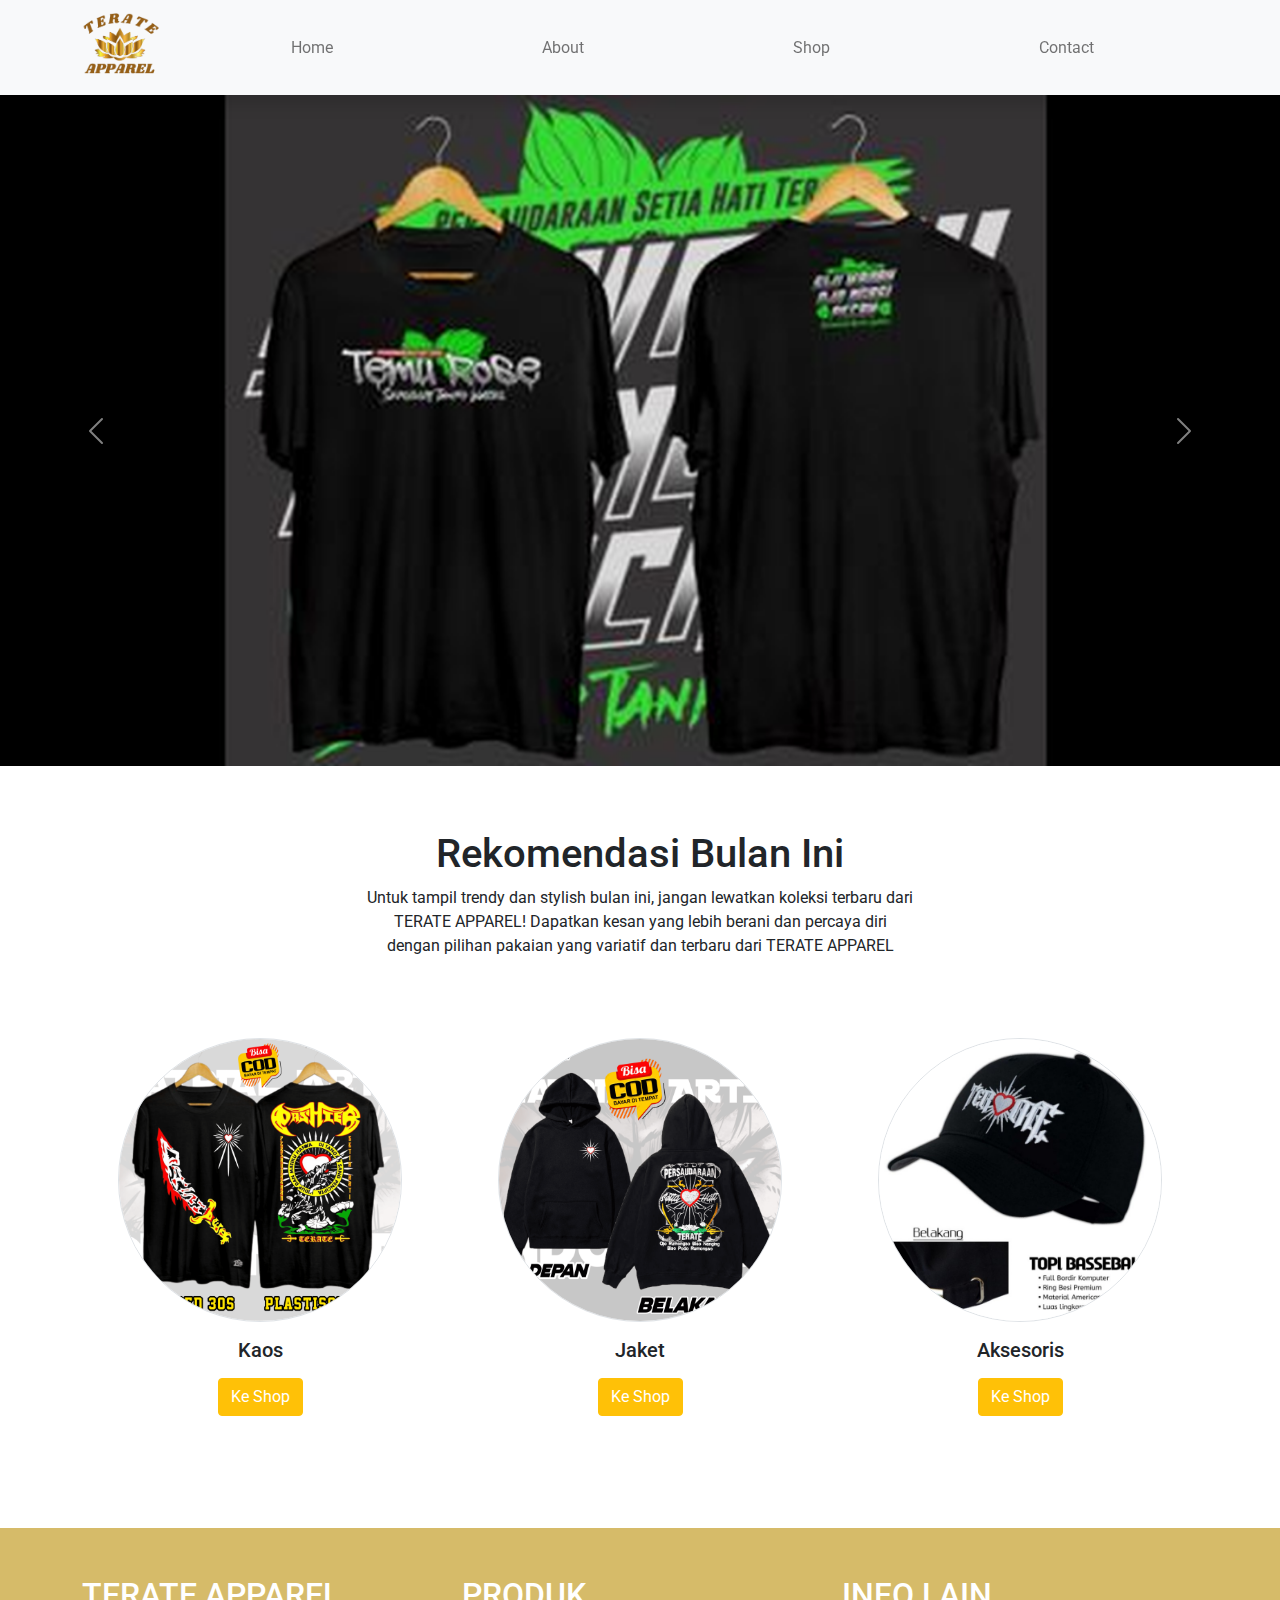
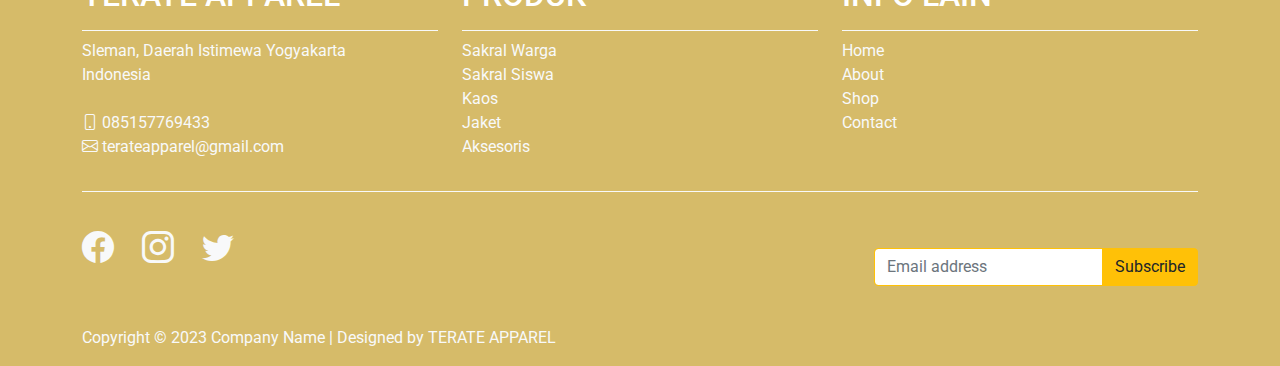
<file: index.html>
<!DOCTYPE html>
<html>
<head>
<meta charset="utf-8">
<meta name="description" content="">
<meta name="viewport" content="width=device-width, initial-scale=1">

<!-- CSS -->
<link rel="stylesheet" href="css/bootstrap.css">
<link rel="stylesheet" href="css/bootstrap.min.css">
<link rel="stylesheet" href="https://cdn.jsdelivr.net/npm/bootstrap-icons@1.10.5/font/bootstrap-icons.css">
<link rel="stylesheet" href="css/style.css">

<title>TERATE APPAREL</title>
</head>
<body>
<!-- Header -->
<nav class="navbar navbar-expand-lg navbar-light shadow sticky-top bg-light">
    <div class="container navbar-nav d-flex justify-content-between">
        <a class="navbar-brand text-success logo h1 align-self-center" href="index.html">
            <img src="img/terate-logo2.png" style="width: 100px;" alt="">
        </a>
        <button class="navbar-toggler" type="button" data-bs-toggle="collapse" data-bs-target="#navbar" aria-controls="navbarNavDarkDropdown" aria-expanded="false" aria-label="Toggle navigation">
            <span class="navbar-toggler-icon"></span>
        </button>
        <div class="align-self-center collapse navbar-collapse flex-fill  d-lg-flex justify-content-lg-between" id="navbar">
            <div class="flex-fill">
                <ul class="nav navbar-nav justify-content-center nav-fill">
                    <li class="nav-item">
                        <a class="nav-link" href="#">Home</a>
                    </li>
                    <li class="nav-item">
                        <a class="nav-link" href="about.html">About</a>
                    </li>
                    <li class="nav-item">
                        <a class="nav-link" href="shop.html">Shop</a>
                    </li>
                    <li class="nav-item">
                        <a class="nav-link" href="contact.html">Contact</a>
                    </li>
                </ul>
            </div>
            <div class="navbar-nav align-self-center d-flex">
                <div class="d-lg-none flex-sm-fill mt-3 mb-4 col-7 col-sm-auto pr-3">
                    <div class="input-group">
                        <input type="text" class="form-control" id="inputMobileSearch" placeholder="Search ...">
                        <div class="input-group-text">
                            <i class="fa fa-fw fa-search"></i>
                        </div>
                    </div>
                </div>
                <a class="nav-icon d-none d-lg-inline" href="#" data-bs-toggle="modal" data-bs-target="#templatemo_search">
                    <i class="fa fa-fw fa-search text-dark mr-2"></i>
                </a>
                <a class="nav-icon position-relative text-decoration-none" href="#">
                    <i class="fa fa-fw fa-cart-arrow-down text-dark mr-1"></i>
                </a>
            </div>
        </div>
    </div>
</nav>
<!-- End Header -->
<!-- Carousel -->
<div id="carouselExampleControls" class="carousel slide" data-bs-ride="carousel">
    <div class="carousel-inner">
      <div class="carousel-item active">
        <img src="img/silde1.png" class="d-block w-100" alt="...">
      </div>
      <div class="carousel-item">
        <img src="img/silde2.png" class="d-block w-100" alt="...">
      </div>
      <div class="carousel-item">
        <img src="img/slide3.png" class="d-block w-100" alt="...">
      </div>
    </div>
    <button class="carousel-control-prev" type="button" data-bs-target="#carouselExampleControls" data-bs-slide="prev">
      <span class="carousel-control-prev-icon" aria-hidden="true"></span>
      <span class="visually-hidden">Previous</span>
    </button>
    <button class="carousel-control-next" type="button" data-bs-target="#carouselExampleControls" data-bs-slide="next">
      <span class="carousel-control-next-icon" aria-hidden="true"></span>
      <span class="visually-hidden">Next</span>
    </button>
  </div>
<!-- End Carousel -->
<!-- Start Rekomendasi -->
<section class="container py-5">
    <div class="row text-center pt-3">
        <div class="col-lg-6 m-auto">
            <h1 class="h1">Rekomendasi Bulan Ini</h1>
            <p>
                Untuk tampil trendy dan stylish bulan ini, jangan lewatkan koleksi terbaru dari TERATE APPAREL! 
                Dapatkan kesan yang lebih berani dan percaya diri dengan pilihan pakaian yang variatif dan terbaru dari TERATE APPAREL
            </p>
        </div>
    </div>
    <div class="row">
        <div class="col-12 col-md-4 p-5 mt-3">
            <a href="#"><img src="img/kaos1.png" class="rounded-circle img-fluid border"></a>
            <h5 class="text-center mt-3 mb-3">Kaos</h5>
            <p class="text-center"><a class="btn btn-warning text-white" href="shop.html">Ke Shop</a></p>
        </div>
        <div class="col-12 col-md-4 p-5 mt-3">
            <a href="#"><img src="img/jaket1.png" class="rounded-circle img-fluid border"></a>
            <h2 class="h5 text-center mt-3 mb-3">Jaket</h2>
            <p class="text-center"><a class="btn btn-warning text-white" href="shop.html">Ke Shop</a></p>
        </div>
        <div class="col-12 col-md-4 p-5 mt-3">
            <a href="#"><img src="img/topi1.jpg" class="rounded-circle img-fluid border"></a>
            <h2 class="h5 text-center mt-3 mb-3">Aksesoris</h2>
            <p class="text-center"><a class="btn btn-warning text-white" href="shop.html">Ke Shop</a></p>
        </div>
    </div>
</section>
<!-- End Categories -->
<!-- Footer -->
<footer class="background2">
    <div class="container">
        <div class="row">
            <div class="col-md-4 pt-5">
                <h2 class="h2 border-bottom pb-3 border-light logo text-white" >TERATE APPAREL</h2>
                <ul class="list-unstyled text-light footer-link-list">
                    <li>
                        Sleman, Daerah Istimewa Yogyakarta
                        <br>
                        Indonesia
                    </li>
                    <br>
                    <li>
                        <i class="bi bi-phone "></i>
                        085157769433
                    </li>
                    <li>
                        <i class="bi bi-envelope"></i>
                        terateapparel@gmail.com
                    </li>
                </ul>
            </div>
            <div class="col-md-4 pt-5">
                <h2 class="h2 border-bottom pb-3 border-light logo text-white" >PRODUK</h2>
                <ul class="list-unstyled text-light footer-link-list">
                    <li><a href="#" class="link-light text-decoration-none">Sakral Warga</a></li>
                    <li><a href="#" class="link-light text-decoration-none">Sakral Siswa</a></li>
                    <li><a href="#" class="link-light text-decoration-none">Kaos</a></li>
                    <li><a href="#" class="link-light text-decoration-none">Jaket</a></li>
                    <li><a href="#" class="link-light text-decoration-none">Aksesoris</a></li>
                </ul>
            </div>
            <div class="col-md-4 pt-5">
                <h2 class="h2 border-bottom pb-3 border-light logo text-white" >INFO LAIN</h2>
                <ul class="list-unstyled text-light footer-link-list">
                    <li><a href="#" class="link-light text-decoration-none">Home</a></li>
                    <li><a href="#" class="link-light text-decoration-none">About</a></li>
                    <li><a href="#" class="link-light text-decoration-none">Shop</a></li>
                    <li><a href="#" class="link-light text-decoration-none">Contact</a></li>
                </ul>
            </div>
            
        </div>
    </div>
    <div class="container">
        <div class="row text-light mb-4">
            <div class="col-12 mb-3">
                <div class="w-100 my-3 border-top border-light"></div>
            </div>
            <div class="col-auto me-auto">
                <ul class="list-inline text-left">
                    <li class="list-inline-item">
                        <a class="text-light text-decoration-none me-3 " target="_blank" href="http://facebook.com/"><i class="bi bi-facebook"></i></a>
                    </li>
                    <li class="list-inline-item">
                        <a class="text-light text-decoration-none me-3" target="_blank" href="https://www.instagram.com/"><i class="bi bi-instagram"></i></a>
                    </li>
                    <li class="list-inline-item">
                        <a class="text-light text-decoration-none me-3" target="_blank" href="https://twitter.com/"><i class="bi bi-twitter"></i></a>
                    </li>
                </ul>
            </div>
            <div class="col-auto">
                <label class="sr-only" for="subscribeEmail"></label>
                <div class="input-group mb-2">
                    <input type="text" class="form-control bg-white border-warning" id="subscribeEmail" placeholder="Email address">
                    <div class="input-group-text btn-warning text-dark">Subscribe</div>
                </div>
            </div>
        </div>
    </div>

    <div class="w-100 bg-black">
        <div class="container">
            <div class="row pt-2">
                <div class="col-12">
                    <p class="text-left text-light">
                        Copyright &copy; 2023 Company Name 
                        | Designed by TERATE APPAREL</a>
                    </p>
                </div>
            </div>
        </div>
    </div>
</footer>
<!-- End Footer -->
<script src="js/bootstrap.min.js"></script>
</body>
</html>
</file>
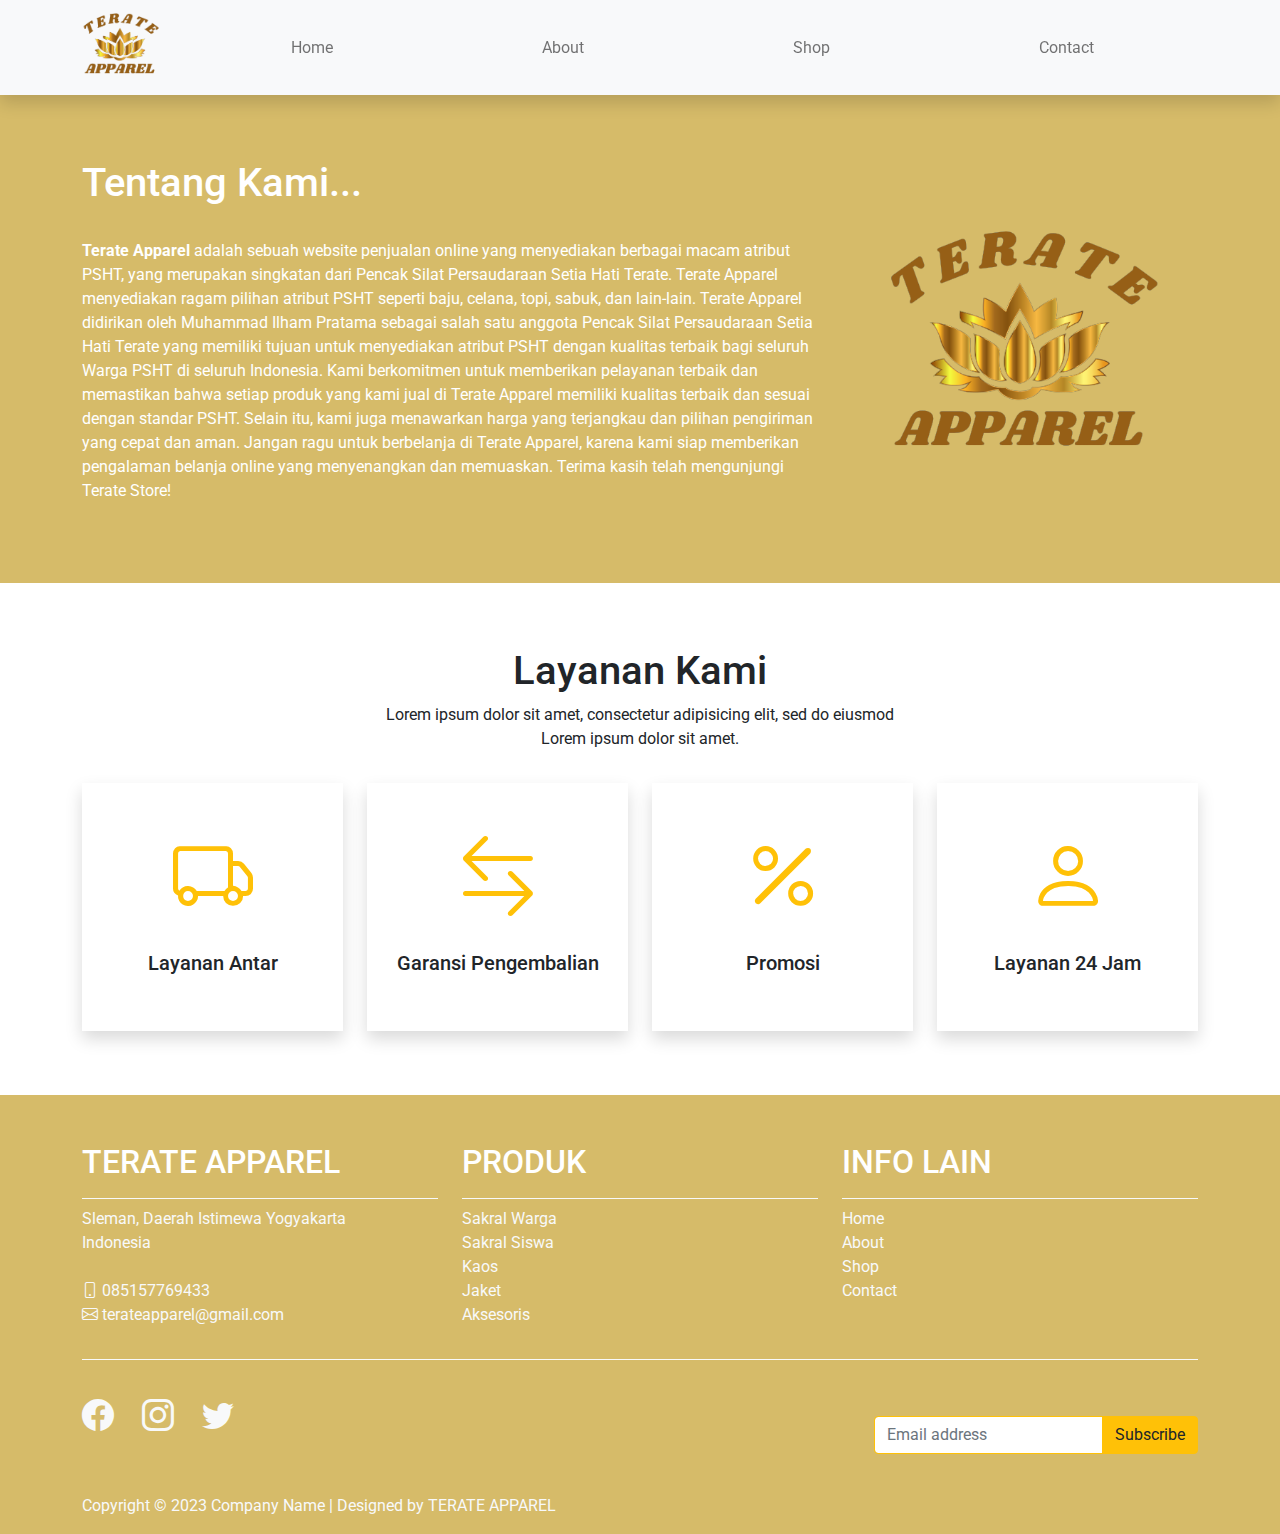
<file: about.html>
<!DOCTYPE html>
<html>
<head>
<meta charset="utf-8">
<meta name="description" content="">
<meta name="viewport" content="width=device-width, initial-scale=1">

<!-- CSS -->
<link rel="stylesheet" href="css/bootstrap.css">
<link rel="stylesheet" href="css/bootstrap.min.css">
<link rel="stylesheet" href="https://cdn.jsdelivr.net/npm/bootstrap-icons@1.10.5/font/bootstrap-icons.css">
<link rel="stylesheet" href="css/style.css">

<title>TERATE APPAREL</title>
</head>
<body>
<!-- Header -->
<nav class="navbar navbar-expand-lg navbar-light shadow sticky-top bg-light">
    <div class="container navbar-nav d-flex justify-content-between">
        <a class="navbar-brand text-success logo h1 align-self-center" href="index.html">
            <img src="img/terate-logo2.png" style="width: 100px;" alt="">
        </a>
        <button class="navbar-toggler" type="button" data-bs-toggle="collapse" data-bs-target="#navbar" aria-controls="navbarNavDarkDropdown" aria-expanded="false" aria-label="Toggle navigation">
            <span class="navbar-toggler-icon"></span>
        </button>
        <div class="align-self-center collapse navbar-collapse flex-fill  d-lg-flex justify-content-lg-between" id="navbar">
            <div class="flex-fill">
                <ul class="nav navbar-nav justify-content-center nav-fill">
                    <li class="nav-item">
                        <a class="nav-link" href="index.html">Home</a>
                    </li>
                    <li class="nav-item">
                        <a class="nav-link" href="#">About</a>
                    </li>
                    <li class="nav-item">
                        <a class="nav-link" href="shop.html">Shop</a>
                    </li>
                    <li class="nav-item">
                        <a class="nav-link" href="contact.html">Contact</a>
                    </li>
                </ul>
            </div>
            <div class="navbar-nav align-self-center d-flex">
                <div class="d-lg-none flex-sm-fill mt-3 mb-4 col-7 col-sm-auto pr-3">
                    <div class="input-group">
                        <input type="text" class="form-control" id="inputMobileSearch" placeholder="Search ...">
                        <div class="input-group-text">
                            <i class="fa fa-fw fa-search"></i>
                        </div>
                    </div>
                </div>
                <a class="nav-icon d-none d-lg-inline" href="#" data-bs-toggle="modal" data-bs-target="#templatemo_search">
                    <i class="fa fa-fw fa-search text-dark mr-2"></i>
                </a>
                <a class="nav-icon position-relative text-decoration-none" href="#">
                    <i class="fa fa-fw fa-cart-arrow-down text-dark mr-1"></i>
                </a>
            </div>
        </div>

    </div>
</nav>
<!-- End Header -->

  <!-- About -->
  <section class="container-fluid background2 py-3">
    <div class="container">
        <div class="row align-items-center py-5">
            <div class="col-md-8">
                <h1 class="text-white">Tentang Kami...</h1>
                <br>
                <p class="text-white"><strong>Terate Apparel</strong> adalah sebuah website penjualan online yang menyediakan berbagai macam atribut PSHT, yang merupakan singkatan dari Pencak Silat Persaudaraan Setia Hati Terate. Terate Apparel menyediakan ragam pilihan atribut PSHT seperti baju, celana, topi, sabuk, dan lain-lain.
                    Terate Apparel didirikan oleh Muhammad Ilham Pratama sebagai salah satu anggota Pencak Silat Persaudaraan Setia Hati Terate yang memiliki tujuan untuk menyediakan atribut PSHT dengan kualitas terbaik bagi seluruh Warga PSHT di seluruh Indonesia.
                    Kami berkomitmen untuk memberikan pelayanan terbaik dan memastikan bahwa setiap produk yang kami jual di Terate Apparel memiliki kualitas terbaik dan sesuai dengan standar PSHT. Selain itu, kami juga menawarkan harga yang terjangkau dan pilihan pengiriman yang cepat dan aman.
                    Jangan ragu untuk berbelanja di Terate Apparel, karena kami siap memberikan pengalaman belanja online yang menyenangkan dan memuaskan. Terima kasih telah mengunjungi Terate Store!</p>
            </div>
            <div class="col-md-4">
                <img class="img-fluid text-center" src="img/terate-logo2.png" alt="">
            </div>
        </div>
    </div>
</section>
  <!-- End About -->

   <!-- Start Section -->
   <section class="container-fluids py-3">
    <div class="container">
        <div class="row text-center pt-5 pb-3">
            <div class="col-lg-6 m-auto">
                <h1 class="h1">Layanan Kami</h1>
                <p>
                    Lorem ipsum dolor sit amet, consectetur adipisicing elit, sed do eiusmod
                    Lorem ipsum dolor sit amet.
                </p>
            </div>
        </div>
        <div class="row">
    
            <div class="col-md-6 col-lg-3 pb-5">
                <div class="h-100 py-5 services-icon-wap shadow">
                    <div class="h1 text-warning text-center"><i class="bi bi-truck"></i></div>
                    <h2 class="h5 mt-4 text-center">Layanan Antar</h2>
                </div>
            </div>
    
            <div class="col-md-6 col-lg-3 pb-5">
                <div class="h-100 py-5 services-icon-wap shadow">
                    <div class="h1 text-warning text-center"><i class="bi bi-arrow-left-right"></i></div>
                    <h2 class="h5 mt-4 text-center">Garansi Pengembalian</h2>
                </div>
            </div>
    
            <div class="col-md-6 col-lg-3 pb-5">
                <div class="h-100 py-5 services-icon-wap shadow">
                    <div class="h1 text-warning text-center"><i class="bi bi-percent"></i></div>
                    <h2 class="h5 mt-4 text-center">Promosi</h2>
                </div>
            </div>
    
            <div class="col-md-6 col-lg-3 pb-5">
                <div class="h-100 py-5 services-icon-wap shadow">
                    <div class="h1 text-warning text-center"><i class="bi bi-person"></i></div>
                    <h2 class="h5 mt-4 text-center">Layanan 24 Jam</h2>
                </div>
            </div>
        </div>
    </div>
</section>
<!-- End Section -->
<!-- Footer -->
<footer class="background2">
    <div class="container">
        <div class="row">
            <div class="col-md-4 pt-5">
                <h2 class="h2 border-bottom pb-3 border-light logo text-white" >TERATE APPAREL</h2>
                <ul class="list-unstyled text-light footer-link-list">
                    <li>
                        Sleman, Daerah Istimewa Yogyakarta
                        <br>
                        Indonesia
                    </li>
                    <br>
                    <li>
                        <i class="bi bi-phone "></i>
                        085157769433
                    </li>
                    <li>
                        <i class="bi bi-envelope"></i>
                        terateapparel@gmail.com
                    </li>
                </ul>
            </div>
            <div class="col-md-4 pt-5">
                <h2 class="h2 border-bottom pb-3 border-light logo text-white" >PRODUK</h2>
                <ul class="list-unstyled text-light footer-link-list">
                    <li><a href="#" class="link-light text-decoration-none">Sakral Warga</a></li>
                    <li><a href="#" class="link-light text-decoration-none">Sakral Siswa</a></li>
                    <li><a href="#" class="link-light text-decoration-none">Kaos</a></li>
                    <li><a href="#" class="link-light text-decoration-none">Jaket</a></li>
                    <li><a href="#" class="link-light text-decoration-none">Aksesoris</a></li>
                </ul>
            </div>
            <div class="col-md-4 pt-5">
                <h2 class="h2 border-bottom pb-3 border-light logo text-white" >INFO LAIN</h2>
                <ul class="list-unstyled text-light footer-link-list">
                    <li><a href="#" class="link-light text-decoration-none">Home</a></li>
                    <li><a href="#" class="link-light text-decoration-none">About</a></li>
                    <li><a href="#" class="link-light text-decoration-none">Shop</a></li>
                    <li><a href="#" class="link-light text-decoration-none">Contact</a></li>
                </ul>
            </div>
            
        </div>
    </div>
    <div class="container">
        <div class="row text-light mb-4">
            <div class="col-12 mb-3">
                <div class="w-100 my-3 border-top border-light"></div>
            </div>
            <div class="col-auto me-auto">
                <ul class="list-inline text-left">
                    <li class="list-inline-item">
                        <a class="text-light text-decoration-none me-3 " target="_blank" href="http://facebook.com/"><i class="bi bi-facebook"></i></a>
                    </li>
                    <li class="list-inline-item">
                        <a class="text-light text-decoration-none me-3" target="_blank" href="https://www.instagram.com/"><i class="bi bi-instagram"></i></a>
                    </li>
                    <li class="list-inline-item">
                        <a class="text-light text-decoration-none me-3" target="_blank" href="https://twitter.com/"><i class="bi bi-twitter"></i></a>
                    </li>
                </ul>
            </div>
            <div class="col-auto">
                <label class="sr-only" for="subscribeEmail"></label>
                <div class="input-group mb-2">
                    <input type="text" class="form-control bg-white border-warning" id="subscribeEmail" placeholder="Email address">
                    <div class="input-group-text btn-warning text-dark">Subscribe</div>
                </div>
            </div>
        </div>
    </div>

    <div class="w-100 bg-black">
        <div class="container">
            <div class="row pt-2">
                <div class="col-12">
                    <p class="text-left text-light">
                        Copyright &copy; 2023 Company Name 
                        | Designed by TERATE APPAREL</a>
                    </p>
                </div>
            </div>
        </div>
    </div>
</footer>
<!-- End Footer -->

<script src="js/bootstrap.min.js"></script>
</body>
</html>
</file>
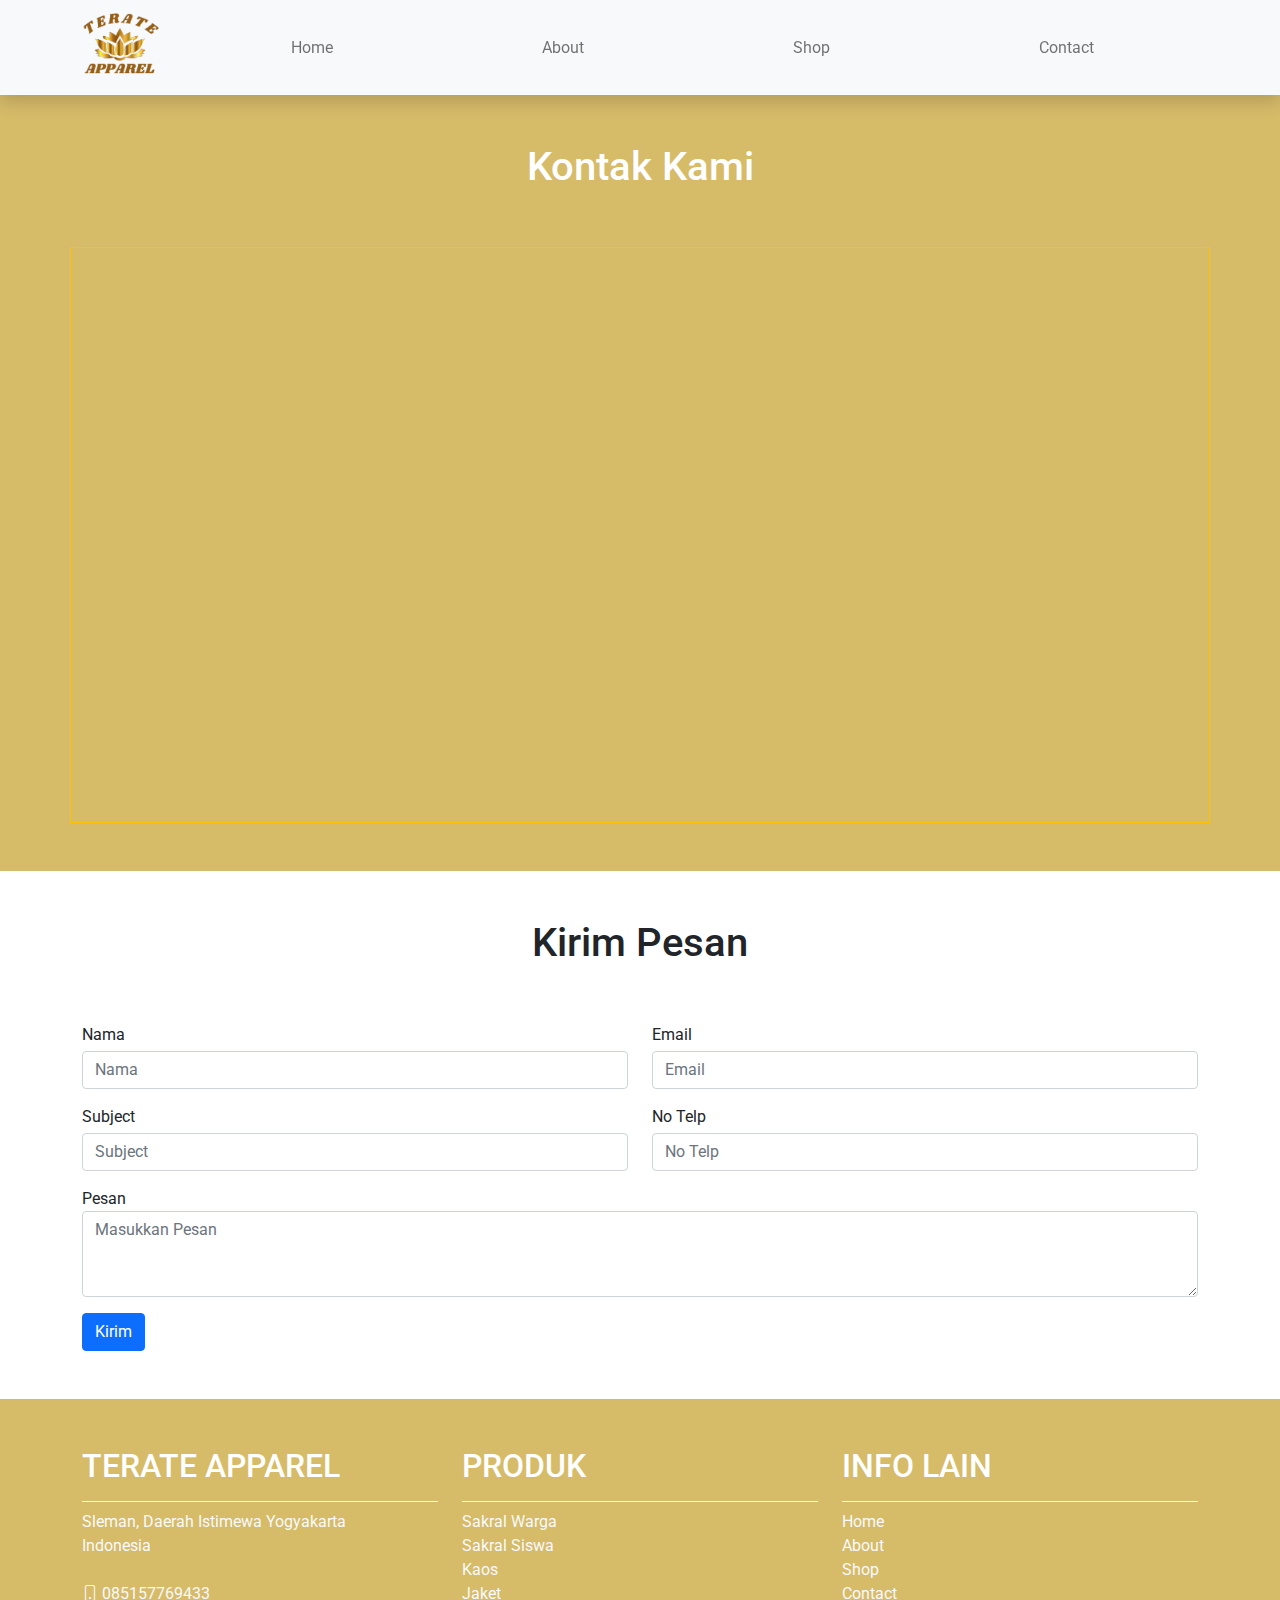
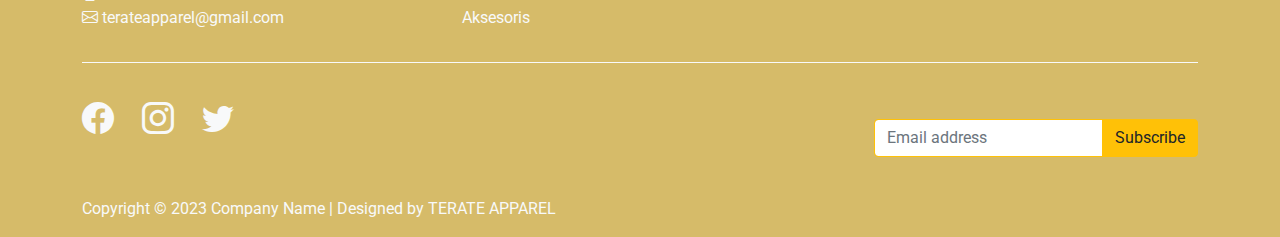
<file: contact.html>
<!DOCTYPE html>
<html>
<head>
<meta charset="utf-8">
<meta name="description" content="">
<meta name="viewport" content="width=device-width, initial-scale=1">

<!-- CSS -->
<link rel="stylesheet" href="css/bootstrap.css">
<link rel="stylesheet" href="css/bootstrap.min.css">
<link rel="stylesheet" href="https://cdn.jsdelivr.net/npm/bootstrap-icons@1.10.5/font/bootstrap-icons.css">
<link rel="stylesheet" href="css/style.css">

<title>TERATE APPAREL</title>
</head>
<body>
<!-- Header -->
<nav class="navbar navbar-expand-lg navbar-light shadow sticky-top bg-light">
    <div class="container navbar-nav d-flex justify-content-between">
        <a class="navbar-brand text-success logo h1 align-self-center" href="index.html">
            <img src="img/terate-logo2.png" style="width: 100px;" alt="">
        </a>
        <button class="navbar-toggler" type="button" data-bs-toggle="collapse" data-bs-target="#navbar" aria-controls="navbarNavDarkDropdown" aria-expanded="false" aria-label="Toggle navigation">
            <span class="navbar-toggler-icon"></span>
        </button>
        <div class="align-self-center collapse navbar-collapse flex-fill  d-lg-flex justify-content-lg-between" id="navbar">
            <div class="flex-fill">
                <ul class="nav navbar-nav justify-content-center nav-fill">
                    <li class="nav-item">
                        <a class="nav-link" href="index.html">Home</a>
                    </li>
                    <li class="nav-item">
                        <a class="nav-link" href="about.html">About</a>
                    </li>
                    <li class="nav-item">
                        <a class="nav-link" href="shop.html">Shop</a>
                    </li>
                    <li class="nav-item">
                        <a class="nav-link" href="#">Contact</a>
                    </li>
                </ul>
            </div>
            <div class="navbar-nav align-self-center d-flex">
                <div class="d-lg-none flex-sm-fill mt-3 mb-4 col-7 col-sm-auto pr-3">
                    <div class="input-group">
                        <input type="text" class="form-control" id="inputMobileSearch" placeholder="Search ...">
                        <div class="input-group-text">
                            <i class="fa fa-fw fa-search"></i>
                        </div>
                    </div>
                </div>
                <a class="nav-icon d-none d-lg-inline" href="#" data-bs-toggle="modal" data-bs-target="#templatemo_search">
                    <i class="fa fa-fw fa-search text-dark mr-2"></i>
                </a>
                <a class="nav-icon position-relative text-decoration-none" href="#">
                    <i class="fa fa-fw fa-cart-arrow-down text-dark mr-1"></i>
                </a>
            </div>
        </div>

    </div>
</nav>
<!-- End Header -->
<!-- Contact Us -->
<section class="container-fluid background2 pb-5">
    <div class="container">
        <div class="row align-items-center py-5">
                <h1 class="text-white text-center">Kontak Kami</h1>
        </div>
    </div>
    <div class="container ratio ratio-21x9 border border-warning py-5">
        <iframe src="https://www.google.com/maps/embed?pb=!1m18!1m12!1m3!1d3952.9719010324397!2d110.40573657418969!3d-7.792799677339498!2m3!1f0!2f0!3f0!3m2!1i1024!2i768!4f13.1!3m3!1m2!1s0x2e7a59e18b1c28d1%3A0xe2d750662f2edace!2sUniversitas%20Teknologi%20Digital%20Indonesia%20(UTDI)!5e0!3m2!1sid!2sid!4v1687139345171!5m2!1sid!2sid" 
        width="800" height="600" style="border:0;" allowfullscreen="true" loading="lazy" referrerpolicy="no-referrer-when-downgrade"></iframe>
    </div>
</section>
<section class="container">
    <div class="row align-items-center py-5">
        <h1 class="text-dark text-center">Kirim Pesan</h1>
    </div>
        <div class="row pb-5">
            <form action="col-md-12 m-auto">
                <div class="row">
                    <div class="form-group col-md-6 mb-3">
                        <label for="inputname">Nama</label>
                        <input type="text" class="form-control mt-1" placeholder="Nama">
                    </div>
                    <div class="form-group col-md-6 mb-3">
                        <label for="inputemail">Email</label>
                        <input type="text" class="form-control mt-1" placeholder="Email">
                    </div>
                </div>
                <div class="row">
                    <div class="form-group col-md-6 mb-3">
                        <label for="inputsubject">Subject</label>
                        <input type="text" class="form-control mt-1" placeholder="Subject">
                    </div>
                    <div class="form-group col-md-6 mb-3">
                        <label for="inputnumber">No Telp</label>
                        <input type="text" class="form-control mt-1" placeholder="No Telp">
                    </div>
                </div>
                <div class="form-group mb-3">
                    <label for="exampleFormControlTextarea1">Pesan</label>
                    <textarea class="form-control" id="exampleFormControlTextarea1" rows="3" placeholder="Masukkan Pesan"></textarea>
                </div>
                  <button type="submit" class="btn btn-primary">Kirim</button>
            </form>
        </div>
</section>
<!-- End Contact Us -->

<!-- Footer -->
<footer class="background2">
    <div class="container">
        <div class="row">
            <div class="col-md-4 pt-5">
                <h2 class="h2 border-bottom pb-3 border-light logo text-white" >TERATE APPAREL</h2>
                <ul class="list-unstyled text-light footer-link-list">
                    <li>
                        Sleman, Daerah Istimewa Yogyakarta
                        <br>
                        Indonesia
                    </li>
                    <br>
                    <li>
                        <i class="bi bi-phone "></i>
                        085157769433
                    </li>
                    <li>
                        <i class="bi bi-envelope"></i>
                        terateapparel@gmail.com
                    </li>
                </ul>
            </div>
            <div class="col-md-4 pt-5">
                <h2 class="h2 border-bottom pb-3 border-light logo text-white" >PRODUK</h2>
                <ul class="list-unstyled text-light footer-link-list">
                    <li><a href="#" class="link-light text-decoration-none">Sakral Warga</a></li>
                    <li><a href="#" class="link-light text-decoration-none">Sakral Siswa</a></li>
                    <li><a href="#" class="link-light text-decoration-none">Kaos</a></li>
                    <li><a href="#" class="link-light text-decoration-none">Jaket</a></li>
                    <li><a href="#" class="link-light text-decoration-none">Aksesoris</a></li>
                </ul>
            </div>
            <div class="col-md-4 pt-5">
                <h2 class="h2 border-bottom pb-3 border-light logo text-white" >INFO LAIN</h2>
                <ul class="list-unstyled text-light footer-link-list">
                    <li><a href="#" class="link-light text-decoration-none">Home</a></li>
                    <li><a href="#" class="link-light text-decoration-none">About</a></li>
                    <li><a href="#" class="link-light text-decoration-none">Shop</a></li>
                    <li><a href="#" class="link-light text-decoration-none">Contact</a></li>
                </ul>
            </div>
            
        </div>
    </div>
    <div class="container">
        <div class="row text-light mb-4">
            <div class="col-12 mb-3">
                <div class="w-100 my-3 border-top border-light"></div>
            </div>
            <div class="col-auto me-auto">
                <ul class="list-inline text-left">
                    <li class="list-inline-item">
                        <a class="text-light text-decoration-none me-3 " target="_blank" href="http://facebook.com/"><i class="bi bi-facebook"></i></a>
                    </li>
                    <li class="list-inline-item">
                        <a class="text-light text-decoration-none me-3" target="_blank" href="https://www.instagram.com/"><i class="bi bi-instagram"></i></a>
                    </li>
                    <li class="list-inline-item">
                        <a class="text-light text-decoration-none me-3" target="_blank" href="https://twitter.com/"><i class="bi bi-twitter"></i></a>
                    </li>
                </ul>
            </div>
            <div class="col-auto">
                <label class="sr-only" for="subscribeEmail"></label>
                <div class="input-group mb-2">
                    <input type="text" class="form-control bg-white border-warning" id="subscribeEmail" placeholder="Email address">
                    <div class="input-group-text btn-warning text-dark">Subscribe</div>
                </div>
            </div>
        </div>
    </div>

    <div class="w-100 bg-black">
        <div class="container">
            <div class="row pt-2">
                <div class="col-12">
                    <p class="text-left text-light">
                        Copyright &copy; 2023 Company Name 
                        | Designed by TERATE APPAREL</a>
                    </p>
                </div>
            </div>
        </div>
    </div>
</footer>
<!-- End Footer -->
<script src="js/bootstrap.min.js"></script>
</body>
</html>
</file>
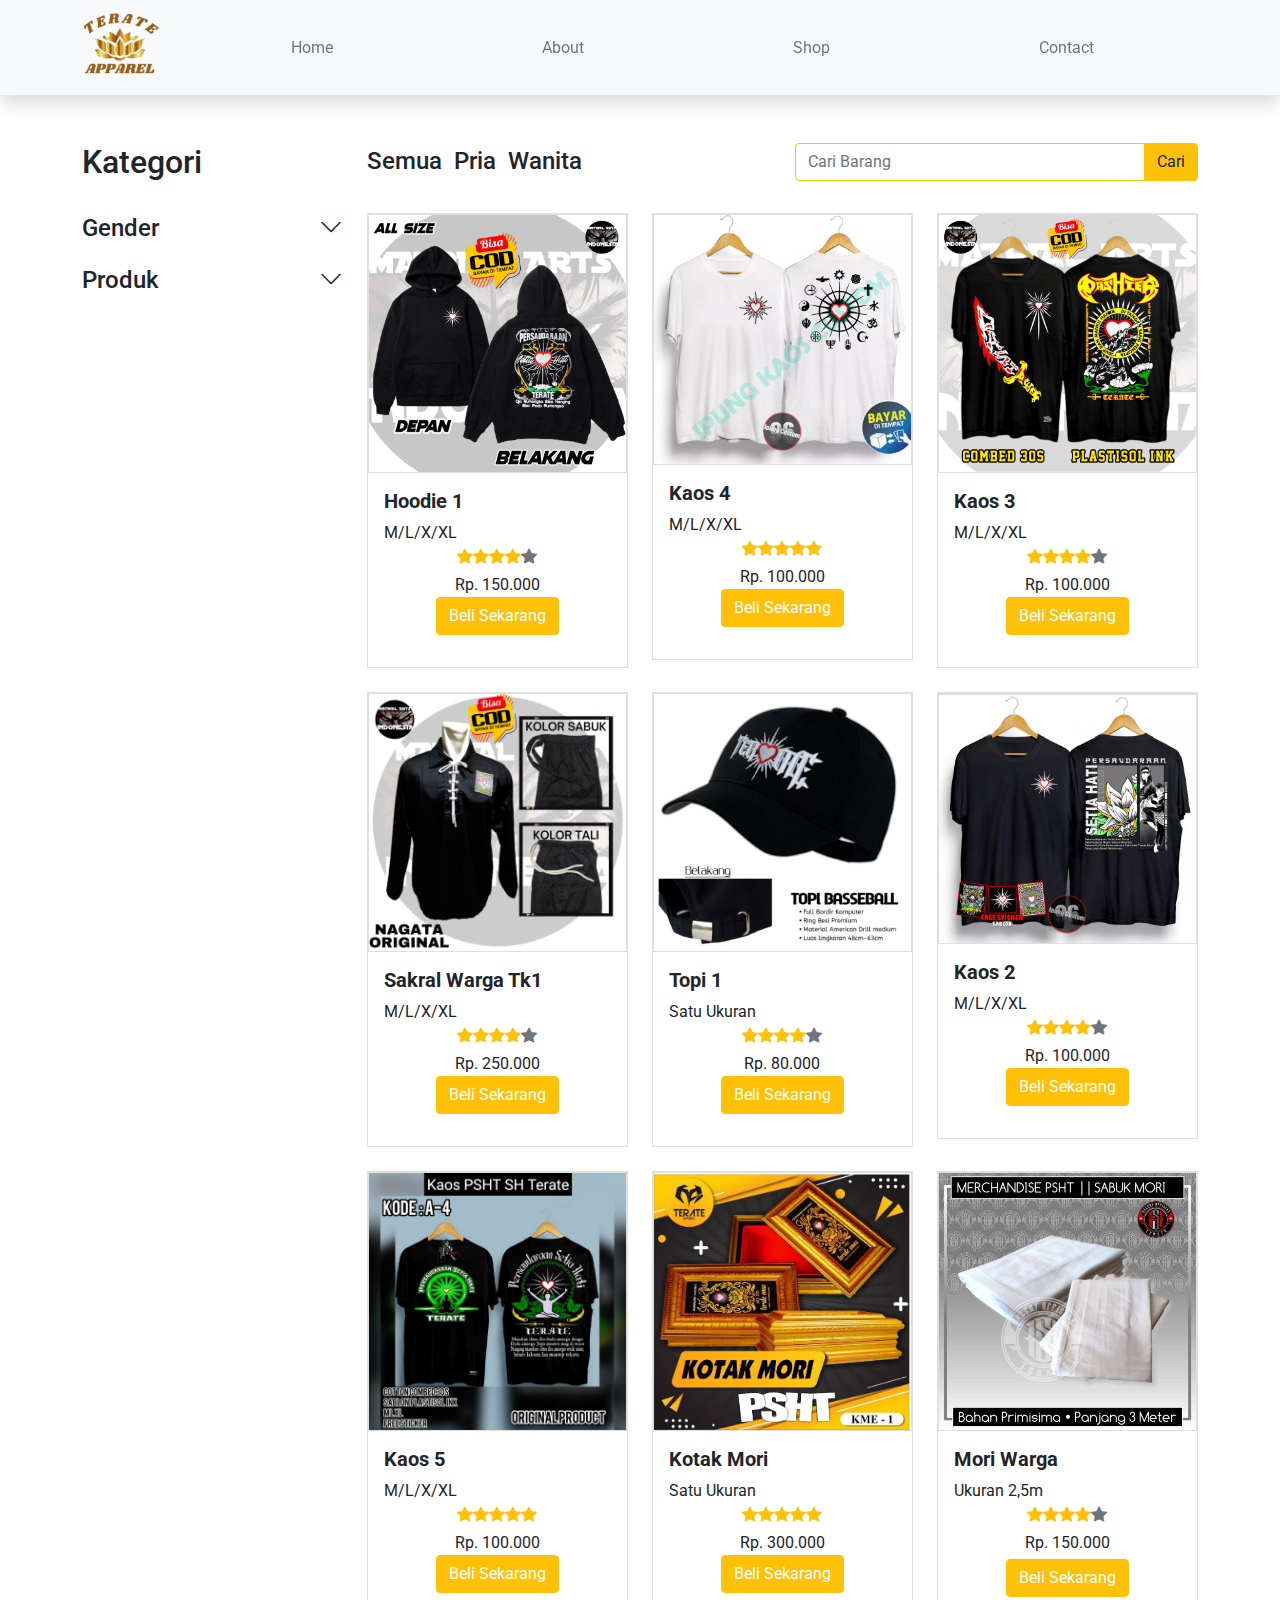
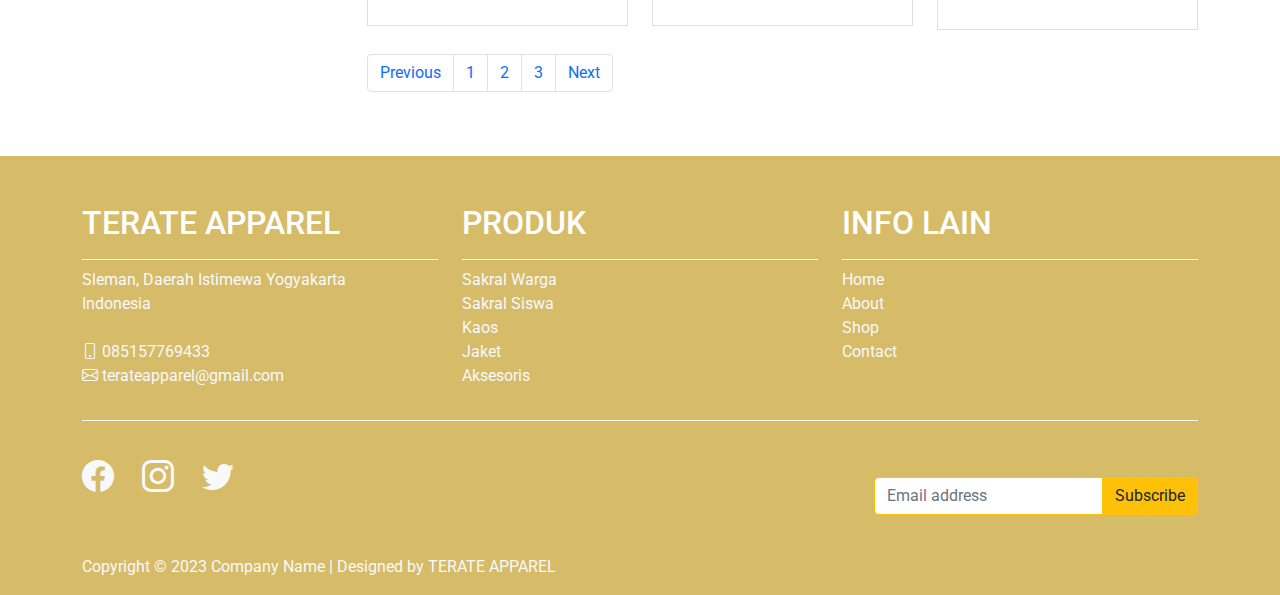
<file: shop.html>
<!DOCTYPE html>
<html>
<head>
<meta charset="utf-8">
<meta name="description" content="">
<meta name="viewport" content="width=device-width, initial-scale=1">

<!-- CSS -->
<link rel="stylesheet" href="css/bootstrap.css">
<link rel="stylesheet" href="css/bootstrap.min.css">
<link rel="stylesheet" href="https://cdn.jsdelivr.net/npm/bootstrap-icons@1.10.5/font/bootstrap-icons.css">
<link rel="stylesheet" href="css/style.css">

<title>TERATE APPAREL</title>
</head>
<body>
<!-- Header -->
<nav class="navbar navbar-expand-lg navbar-light shadow sticky-top bg-light">
    <div class="container navbar-nav d-flex justify-content-between">
        <a class="navbar-brand text-success logo h1 align-self-center" href="index.html">
            <img src="img/terate-logo2.png" style="width: 100px;" alt="">
        </a>
        <button class="navbar-toggler" type="button" data-bs-toggle="collapse" data-bs-target="#navbar" aria-controls="navbarNavDarkDropdown" aria-expanded="false" aria-label="Toggle navigation">
            <span class="navbar-toggler-icon"></span>
        </button>
        <div class="align-self-center collapse navbar-collapse flex-fill  d-lg-flex justify-content-lg-between" id="navbar">
            <div class="flex-fill">
                <ul class="nav navbar-nav justify-content-center nav-fill">
                    <li class="nav-item">
                        <a class="nav-link" href="index.html">Home</a>
                    </li>
                    <li class="nav-item">
                        <a class="nav-link" href="about.html">About</a>
                    </li>
                    <li class="nav-item">
                        <a class="nav-link" href="#">Shop</a>
                    </li>
                    <li class="nav-item">
                        <a class="nav-link" href="contact.html">Contact</a>
                    </li>
                </ul>
            </div>
            <div class="navbar-nav align-self-center d-flex">
                <div class="d-lg-none flex-sm-fill mt-3 mb-4 col-7 col-sm-auto pr-3">
                    <div class="input-group">
                        <input type="text" class="form-control" id="inputMobileSearch" placeholder="Search ...">
                        <div class="input-group-text">
                            <i class="fa fa-fw fa-search"></i>
                        </div>
                    </div>
                </div>
                <a class="nav-icon d-none d-lg-inline" href="#" data-bs-toggle="modal" data-bs-target="#templatemo_search">
                    <i class="fa fa-fw fa-search text-dark mr-2"></i>
                </a>
                <a class="nav-icon position-relative text-decoration-none" href="#">
                    <i class="fa fa-fw fa-cart-arrow-down text-dark mr-1"></i>
                </a>
            </div>
        </div>

    </div>
</nav>
<!-- End Header -->

<!-- Shop Content -->

<div class="container py-5">
    <div class="row">
        <div class="col-lg-3">
            <h1 class="h2 pb-4">Kategori</h1>
            <ul class="list-unstyled templatemo-accordion">
                <li class="pb-3">
                    <a class="collapsed d-flex justify-content-between h4 text-decoration-none text-dark" >
                        Gender
                        <i class="bi bi-chevron-down" data-bs-toggle="collapse" href="#gender" role="button" aria-expanded="false" aria-controls="collapseExample"></i>
                    </a>
                    <ul class="list-unstyled templatemo-accordion collapse" id="gender">
                        <li><a class="collapsed d-flex justify-content-between h5 text-decoration-none text-dark" href="#">Pria</a></li>
                        <li><a class="collapsed d-flex justify-content-between h5 text-decoration-none text-dark" href="#">Wanita</a></li>
                    </ul>
                </li>
                <li class="pb-3">
                    <a class="collapsed d-flex justify-content-between h4 text-decoration-none text-dark" >
                        Produk
                        <i class="bi bi-chevron-down" data-bs-toggle="collapse" href="#produk" role="button" aria-expanded="false" aria-controls="collapseExample"></i>
                    </a>
                    <ul class="list-unstyled templatemo-accordion collapse" id="produk">
                        <li><a class="collapsed d-flex justify-content-between h5 text-decoration-none text-dark" href="#">Kaos</a></li>
                        <li><a class="collapsed d-flex justify-content-between h5 text-decoration-none text-dark" href="#">Jakdet & Hoodie</a></li>
                        <li><a class="collapsed d-flex justify-content-between h5 text-decoration-none text-dark" href="#">Sakral</a></li>
                        <li><a class="collapsed d-flex justify-content-between h5 text-decoration-none text-dark" href="#">Sabuk</a></li>
                        <li><a class="collapsed d-flex justify-content-between h5 text-decoration-none text-dark" href="#">Aksesoris</a></li>

                    </ul>
                </li>
            </ul>
        </div>
        <div class="col-lg-9">
            <div class="row">
                <div class="col-md-6">
                    <ul class="list-inline shop-top-menu pb-3 pt-1">
                        <li class="list-inline-item">
                            <a href="" class="h4 text-dark text-decoration-none mr-3">Semua</a>
                        </li>
                        <li class="list-inline-item">
                            <a href="" class="h4 text-dark text-decoration-none mr-3">Pria</a>
                        </li>
                        <li class="list-inline-item">
                            <a href="" class="h4 text-dark text-decoration-none mr-3">Wanita</a>
                        </li>
                    </ul>
                </div>
                <div class="col-md-6 pb-4">
                    <div class="d-flex">
                        <div class="input-group mb-2">
                            <input type="text" class="form-control bg-white border-warning" id="subscribeEmail" placeholder="Cari Barang">
                            <div class="input-group-text btn-warning text-dark">Cari</div>
                        </div>
                    </div>
                </div>
            </div>
            <div class="row">
                <div class="col-md-4">
                    <div class="card mb-4 product-wap rounded-0">
                        <div class="card rounded-0">
                            <img class="card-img rounded-0 img-fluid" src="img/jaket1.png" alt="">
                        </div>
                        <div class="card-body">
                            <p class="h5 text-decoration-none text-dark"><strong>Hoodie 1</strong></p>
                            <a class="list-unstyled d-flex justify-content-between text-decoration-none text-dark">
                                M/L/X/XL
                            </a>
                            <ul class="list-unstyled d-flex justify-content-center mb-1">
                                <li class="text-warning"><i class="bi bi-star-fill"></i></li>
                                <li class="text-warning"><i class="bi bi-star-fill"></i></li>
                                <li class="text-warning"><i class="bi bi-star-fill"></i></li>
                                <li class="text-warning"><i class="bi bi-star-fill"></i></li>
                                <li class="text-muted"><i class="bi bi-star-fill"></i></li>
                            </ul>
                            <p class="text-center mb-0">Rp. 150.000</p>
                            <p class="text-center"><a class="btn btn-warning text-white" href="shop.html">Beli Sekarang</a></p>
                        </div>
                    </div>
                </div>
                <div class="col-md-4">
                    <div class="card mb-4 product-wap rounded-0">
                        <div class="card rounded-0">
                            <img class="card-img rounded-0 img-fluid" src="img/kaos4.png" alt="">
                        </div>
                        <div class="card-body">
                            <p class="h5 text-decoration-none text-dark"><strong>Kaos 4</strong></p>
                            <a class="list-unstyled d-flex justify-content-between text-decoration-none text-dark">
                                M/L/X/XL
                            </a>
                            <ul class="list-unstyled d-flex justify-content-center mb-1">
                                <li class="text-warning"><i class="bi bi-star-fill"></i></li>
                                <li class="text-warning"><i class="bi bi-star-fill"></i></li>
                                <li class="text-warning"><i class="bi bi-star-fill"></i></li>
                                <li class="text-warning"><i class="bi bi-star-fill"></i></li>
                                <li class="text-warning"><i class="bi bi-star-fill"></i></li>
                            </ul>
                            <p class="text-center mb-0">Rp. 100.000</p>
                            <p class="text-center"><a class="btn btn-warning text-white" href="shop.html">Beli Sekarang</a></p>
                        </div>
                    </div>
                </div>
                <div class="col-md-4">
                    <div class="card mb-4 product-wap rounded-0">
                        <div class="card rounded-0">
                            <img class="card-img rounded-0 img-fluid" src="img/kaos3.png" alt="">
                        </div>
                        <div class="card-body">
                            <p class="h5 text-decoration-none text-dark"><strong>Kaos 3</strong></p>
                            <a class="list-unstyled d-flex justify-content-between text-decoration-none text-dark">
                                M/L/X/XL
                            </a>
                            <ul class="list-unstyled d-flex justify-content-center mb-1">
                                <li class="text-warning"><i class="bi bi-star-fill"></i></li>
                                <li class="text-warning"><i class="bi bi-star-fill"></i></li>
                                <li class="text-warning"><i class="bi bi-star-fill"></i></li>
                                <li class="text-warning"><i class="bi bi-star-fill"></i></li>
                                <li class="text-muted"><i class="bi bi-star-fill"></i></li>
                            </ul>
                            <p class="text-center mb-0">Rp. 100.000</p>
                            <p class="text-center"><a class="btn btn-warning text-white" href="shop.html">Beli Sekarang</a></p>
                        </div>
                    </div>
                </div>
                <div class="col-md-4">
                    <div class="card mb-4 product-wap rounded-0">
                        <div class="card rounded-0">
                            <img class="card-img rounded-0 img-fluid" src="img/sakral-warga.png" alt="">
                        </div>
                        <div class="card-body">
                            <p class="h5 text-decoration-none text-dark"><strong>Sakral Warga Tk1</strong></p>
                            <a class="list-unstyled d-flex justify-content-between text-decoration-none text-dark">
                                M/L/X/XL
                            </a>
                            <ul class="list-unstyled d-flex justify-content-center mb-1">
                                <li class="text-warning"><i class="bi bi-star-fill"></i></li>
                                <li class="text-warning"><i class="bi bi-star-fill"></i></li>
                                <li class="text-warning"><i class="bi bi-star-fill"></i></li>
                                <li class="text-warning"><i class="bi bi-star-fill"></i></li>
                                <li class="text-muted"><i class="bi bi-star-fill"></i></li>
                            </ul>
                            <p class="text-center mb-0">Rp. 250.000</p>
                            <p class="text-center"><a class="btn btn-warning text-white" href="shop.html">Beli Sekarang</a></p>
                        </div>
                    </div>
                </div>
                <div class="col-md-4">
                    <div class="card mb-4 product-wap rounded-0">
                        <div class="card rounded-0">
                            <img class="card-img rounded-0 img-fluid" src="img/topi1.jpg" alt="">
                        </div>
                        <div class="card-body">
                            <p class="h5 text-decoration-none text-dark"><strong>Topi 1</strong></p>
                            <a class="list-unstyled d-flex justify-content-between text-decoration-none text-dark">
                                Satu Ukuran
                            </a>
                            <ul class="list-unstyled d-flex justify-content-center mb-1">
                                <li class="text-warning"><i class="bi bi-star-fill"></i></li>
                                <li class="text-warning"><i class="bi bi-star-fill"></i></li>
                                <li class="text-warning"><i class="bi bi-star-fill"></i></li>
                                <li class="text-warning"><i class="bi bi-star-fill"></i></li>
                                <li class="text-muted"><i class="bi bi-star-fill"></i></li>
                            </ul>
                            <p class="text-center mb-0">Rp. 80.000</p>
                            <p class="text-center"><a class="btn btn-warning text-white" href="shop.html">Beli Sekarang</a></p>
                        </div>
                    </div>
                </div>
                <div class="col-md-4">
                    <div class="card mb-4 product-wap rounded-0">
                        <div class="card rounded-0">
                            <img class="card-img rounded-0 img-fluid" src="img/kaos2.png" alt="">
                        </div>
                        <div class="card-body">
                            <p class="h5 text-decoration-none text-dark"><strong>Kaos 2</strong></p>
                            <a class="list-unstyled d-flex justify-content-between text-decoration-none text-dark">
                                M/L/X/XL
                            </a>
                            <ul class="list-unstyled d-flex justify-content-center mb-1">
                                <li class="text-warning"><i class="bi bi-star-fill"></i></li>
                                <li class="text-warning"><i class="bi bi-star-fill"></i></li>
                                <li class="text-warning"><i class="bi bi-star-fill"></i></li>
                                <li class="text-warning"><i class="bi bi-star-fill"></i></li>
                                <li class="text-muted"><i class="bi bi-star-fill"></i></li>
                            </ul>
                            <p class="text-center mb-0">Rp. 100.000</p>
                            <p class="text-center"><a class="btn btn-warning text-white" href="shop.html">Beli Sekarang</a></p>
                        </div>
                    </div>
                </div>
                <div class="col-md-4">
                    <div class="card mb-4 product-wap rounded-0">
                        <div class="card rounded-0">
                            <img class="card-img rounded-0 img-fluid" src="img/kaos5.jpg" alt="">
                        </div>
                        <div class="card-body">
                            <p class="h5 text-decoration-none text-dark"><strong>Kaos 5</strong></p>
                            <a class="list-unstyled d-flex justify-content-between text-decoration-none text-dark">
                                M/L/X/XL
                            </a>
                            <ul class="list-unstyled d-flex justify-content-center mb-1">
                                <li class="text-warning"><i class="bi bi-star-fill"></i></li>
                                <li class="text-warning"><i class="bi bi-star-fill"></i></li>
                                <li class="text-warning"><i class="bi bi-star-fill"></i></li>
                                <li class="text-warning"><i class="bi bi-star-fill"></i></li>
                                <li class="text-warning"><i class="bi bi-star-fill"></i></li>
                            </ul>
                            <p class="text-center mb-0">Rp. 100.000</p>
                            <p class="text-center"><a class="btn btn-warning text-white" href="shop.html">Beli Sekarang</a></p>
                        </div>
                    </div>
                </div>
                <div class="col-md-4">
                    <div class="card mb-4 product-wap rounded-0">
                        <div class="card rounded-0">
                            <img class="card-img rounded-0 img-fluid" src="img/kotak-mori.jpg" alt="">
                        </div>
                        <div class="card-body">
                            <p class="h5 text-decoration-none text-dark"><strong>Kotak Mori</strong></p>
                            <a class="list-unstyled d-flex justify-content-between text-decoration-none text-dark">
                                Satu Ukuran
                            </a>
                            <ul class="list-unstyled d-flex justify-content-center mb-1">
                                <li class="text-warning"><i class="bi bi-star-fill"></i></li>
                                <li class="text-warning"><i class="bi bi-star-fill"></i></li>
                                <li class="text-warning"><i class="bi bi-star-fill"></i></li>
                                <li class="text-warning"><i class="bi bi-star-fill"></i></li>
                                <li class="text-warning"><i class="bi bi-star-fill"></i></li>
                            </ul>
                            <p class="text-center mb-0">Rp. 300.000</p>
                            <p class="text-center"><a class="btn btn-warning text-white" href="shop.html">Beli Sekarang</a></p>
                        </div>
                    </div>
                </div>
                <div class="col-md-4">
                    <div class="card mb-4 product-wap rounded-0">
                        <div class="card rounded-0">
                            <img class="card-img rounded-0 img-fluid" src="img/mori.jpg" alt="">
                        </div>
                        <div class="card-body">
                            <p class="h5 text-decoration-none text-dark"><strong>Mori Warga</strong></p>
                            <a class="list-unstyled d-flex justify-content-between text-decoration-none text-dark">
                                Ukuran 2,5m
                            </a>
                            <ul class="list-unstyled d-flex justify-content-center mb-1">
                                <li class="text-warning"><i class="bi bi-star-fill"></i></li>
                                <li class="text-warning"><i class="bi bi-star-fill"></i></li>
                                <li class="text-warning"><i class="bi bi-star-fill"></i></li>
                                <li class="text-warning"><i class="bi bi-star-fill"></i></li>
                                <li class="text-muted"><i class="bi bi-star-fill"></i></li>
                            </ul>
                            <p class="text-center mb-1">Rp. 150.000</p>
                            <p class="text-center"><a class="btn btn-warning text-white" href="shop.html">Beli Sekarang</a></p>
                        </div>  
                    </div>
                </div>
                <nav aria-label="Page navigation example" class="justify-right">
                    <ul class="pagination">
                      <li class="page-item"><a class="page-link" href="#">Previous</a></li>
                      <li class="page-item"><a class="page-link" href="#">1</a></li>
                      <li class="page-item"><a class="page-link" href="#">2</a></li>
                      <li class="page-item"><a class="page-link" href="#">3</a></li>
                      <li class="page-item"><a class="page-link" href="#">Next</a></li>
                    </ul>
                </nav>
            </div>
        </div>
    </div>
</div>
<!-- End Shop Content -->

<!-- Footer -->
<footer class="background2">
    <div class="container">
        <div class="row">
            <div class="col-md-4 pt-5">
                <h2 class="h2 border-bottom pb-3 border-light logo text-white" >TERATE APPAREL</h2>
                <ul class="list-unstyled text-light footer-link-list">
                    <li>
                        Sleman, Daerah Istimewa Yogyakarta
                        <br>
                        Indonesia
                    </li>
                    <br>
                    <li>
                        <i class="bi bi-phone "></i>
                        085157769433
                    </li>
                    <li>
                        <i class="bi bi-envelope"></i>
                        terateapparel@gmail.com
                    </li>
                </ul>
            </div>
            <div class="col-md-4 pt-5">
                <h2 class="h2 border-bottom pb-3 border-light logo text-white" >PRODUK</h2>
                <ul class="list-unstyled text-light footer-link-list">
                    <li><a href="#" class="link-light text-decoration-none">Sakral Warga</a></li>
                    <li><a href="#" class="link-light text-decoration-none">Sakral Siswa</a></li>
                    <li><a href="#" class="link-light text-decoration-none">Kaos</a></li>
                    <li><a href="#" class="link-light text-decoration-none">Jaket</a></li>
                    <li><a href="#" class="link-light text-decoration-none">Aksesoris</a></li>
                </ul>
            </div>
            <div class="col-md-4 pt-5">
                <h2 class="h2 border-bottom pb-3 border-light logo text-white" >INFO LAIN</h2>
                <ul class="list-unstyled text-light footer-link-list">
                    <li><a href="#" class="link-light text-decoration-none">Home</a></li>
                    <li><a href="#" class="link-light text-decoration-none">About</a></li>
                    <li><a href="#" class="link-light text-decoration-none">Shop</a></li>
                    <li><a href="#" class="link-light text-decoration-none">Contact</a></li>
                </ul>
            </div>
            
        </div>
    </div>
    <div class="container">
        <div class="row text-light mb-4">
            <div class="col-12 mb-3">
                <div class="w-100 my-3 border-top border-light"></div>
            </div>
            <div class="col-auto me-auto">
                <ul class="list-inline text-left">
                    <li class="list-inline-item">
                        <a class="text-light text-decoration-none me-3 " target="_blank" href="http://facebook.com/"><i class="bi bi-facebook"></i></a>
                    </li>
                    <li class="list-inline-item">
                        <a class="text-light text-decoration-none me-3" target="_blank" href="https://www.instagram.com/"><i class="bi bi-instagram"></i></a>
                    </li>
                    <li class="list-inline-item">
                        <a class="text-light text-decoration-none me-3" target="_blank" href="https://twitter.com/"><i class="bi bi-twitter"></i></a>
                    </li>
                </ul>
            </div>
            <div class="col-auto">
                <label class="sr-only" for="subscribeEmail"></label>
                <div class="input-group mb-2">
                    <input type="text" class="form-control bg-white border-warning" id="subscribeEmail" placeholder="Email address">
                    <div class="input-group-text btn-warning text-dark">Subscribe</div>
                </div>
            </div>
        </div>
    </div>

    <div class="w-100 bg-black">
        <div class="container">
            <div class="row pt-2">
                <div class="col-12">
                    <p class="text-left text-light">
                        Copyright &copy; 2023 Company Name 
                        | Designed by TERATE APPAREL</a>
                    </p>
                </div>
            </div>
        </div>
    </div>
</footer>
<!-- End Footer -->
<script src="js/bootstrap.min.js"></script>
</body>
</html>
</file>
<file: css/style.css>
@import url('https://fonts.googleapis.com/css2?family=Roboto:ital,wght@0,300;1,100&display=swap');

body{
    font-family: 'Roboto', sans-serif;
}

.bi-facebook, .bi-twitter, .bi-instagram{
    font-size: 2em;
}
.bi-percent, .bi-truck, .bi-arrow-left-right, .bi-person{
    font-size: 2em;
}
.bi-chevron-down{
    font-size: 1em;
}
.list-inline-item{
    margin-right: 15px;
}
.bi-instagram:hover, .bi-twitter:hover, .bi-facebook:hover, .link-light:hover{
    display: inline-block;
    color: yellow;
}
.background2{
    background-color: #d6bb69;
}
</file>
